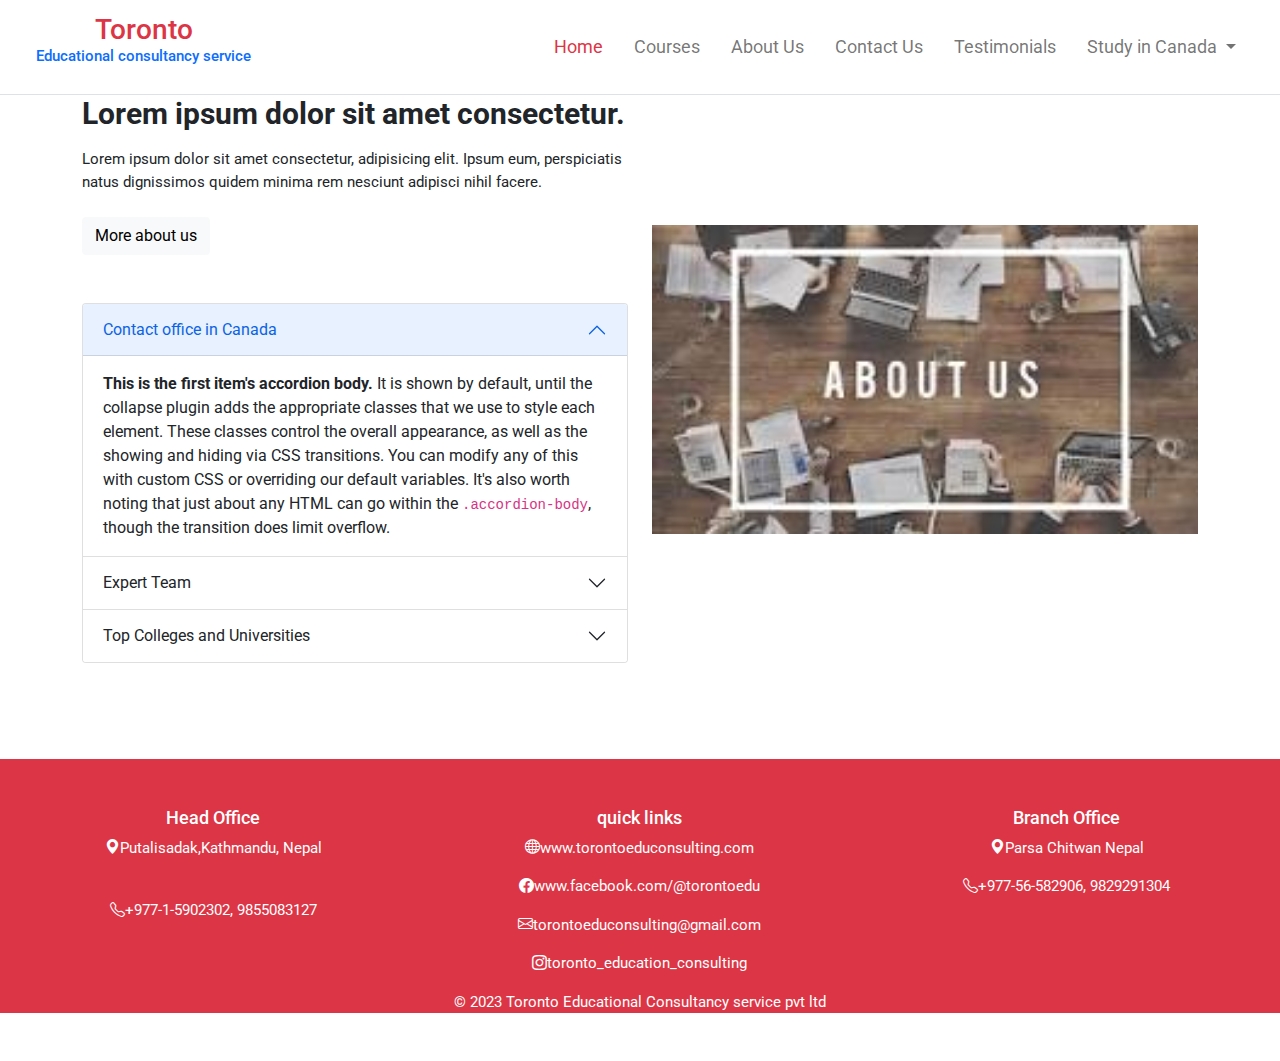
<file: about/about.html>
<!DOCTYPE html>
<html lang="en">
<head>
    <meta charset="UTF-8">
    <meta http-equiv="X-UA-Compatible" content="IE=edge">
    <meta name="viewport" content="width=device-width, initial-scale=1.0">
    <title>Document</title><link href="https://fonts.googleapis.com/css2?family=Dancing+Script:wght@500&family=Delicious+Handrawn&family=Josefin+Sans&family=Roboto&display=swap" rel="stylesheet"><link href="https://fonts.googleapis.com/css2?family=Dancing+Script:wght@500&family=Delicious+Handrawn&family=Josefin+Sans&display=swap" rel="stylesheet"><link href="https://fonts.googleapis.com/css2?family=Delicious Handrawn:wght@500&family=Josefin+Sans&display=swap" rel="stylesheet">
    <link rel="stylesheet" href="https://cdnjs.cloudflare.com/ajax/libs/font-awesome/5.15.3/css/all.min.css">
    <link rel="stylesheet" type="text/css" href="../index.css">
    <link rel="stylesheet" type="text/css" href="../bootstrap.min.css">
    <link rel="stylesheet" href="https://cdn.jsdelivr.net/npm/bootstrap-icons@1.7.2/font/bootstrap-icons.css">
    <script src="../bootstrap.js"></script>
    
</head>
<body>
    <header>
        <nav class="navbar navbar-expand-lg navbar-light bg-white px-4  fixed-top border-bottom">
          <div class="container-fluid">
            <a class="navbar-brand fs-3" href="#"><h3 class=" text-center text-danger">Toronto
               <p class="text-primary"> Educational consultancy service</p> </h3></a>
            <button class="navbar-toggler" type="button" data-bs-toggle="collapse" data-bs-target="#navbarSupportedContent" aria-controls="navbarSupportedContent" aria-expanded="false" aria-label="Toggle navigation">
              <span class="navbar-toggler-icon"></span>
            </button>
            <div class="collapse navbar-collapse" id="navbarSupportedContent">
              <ul class="navbar-nav ms-auto mb-2 mb-lg-0 fs-5 text-center">
                <li class="nav-item">
                  <a class="nav-link active text-danger" aria-current="page" href="../index.html">Home</a>
                </li>
                <li class="nav-item">
                  <a class="nav-link" href="#">Courses</a>
                </li>
                <li class="nav-item">
                  <a class="nav-link" href="#">About Us</a>
                </li>
                <li class="nav-item">
                  <a class="nav-link" href="../contact/contact.html">Contact Us</a>
                </li>
                <li class="nav-item">
                  <a class="nav-link" href="../testimonials/testimonials.html">Testimonials</a>
                </li>
                <li class="nav-item dropdown">
                  <a class="nav-link dropdown-toggle" href="#" id="navbarDropdown" role="button" data-bs-toggle="dropdown" aria-expanded="false">
                   Study in Canada
                  </a>
                  <ul class="dropdown-menu" aria-labelledby="navbarDropdown">
                    <li><a class="dropdown-item" href="#">Action</a></li>
                    <li><a class="dropdown-item" href="#">Another action</a></li>
                    <li><hr class="dropdown-divider"></li>
                    <li><a class="dropdown-item" href="#">Something else here</a></li>
                  </ul>
                </li>
              
              </ul>
             
            </div>
          </div>
        </nav>
</header>
    <section class="about my-5">
        <div class="container ">

        <div class="row">
         <div class="col-sm-12 col-md-6 col-lg-6 col-12 my-5">
          <h1>Lorem ipsum dolor sit amet consectetur.</h1>
          <p class="py-2">Lorem ipsum dolor sit amet consectetur, adipisicing elit. 
           Ipsum eum, perspiciatis natus dignissimos quidem minima rem nesciunt adipisci nihil facere.</p>
           <button type="button" class="btn btn-light mb-5">More about us</button>
           <div class="accordion" id="accordionPanelsStayOpenExample">
             <div class="accordion-item">
               <h2 class="accordion-header" id="panelsStayOpen-headingOne">
                 <button class="accordion-button" type="button" data-bs-toggle="collapse" data-bs-target="#panelsStayOpen-collapseOne" aria-expanded="true" aria-controls="panelsStayOpen-collapseOne">
                   Contact office in Canada
                 </button>
               </h2>
               <div id="panelsStayOpen-collapseOne" class="accordion-collapse collapse show" aria-labelledby="panelsStayOpen-headingOne">
                 <div class="accordion-body">
                   <strong>This is the first item's accordion body.</strong> It is shown by default, until the collapse plugin adds the appropriate classes that we use to style each element. These classes control the overall appearance, as well as the showing and hiding via CSS transitions. You can modify any of this with custom CSS or overriding our default variables. It's also worth noting that just about any HTML can go within the <code>.accordion-body</code>, though the transition does limit overflow.
                 </div>
               </div>
             </div>
             <div class="accordion-item">
               <h2 class="accordion-header" id="panelsStayOpen-headingTwo">
                 <button class="accordion-button collapsed" type="button" data-bs-toggle="collapse" data-bs-target="#panelsStayOpen-collapseTwo" aria-expanded="false" aria-controls="panelsStayOpen-collapseTwo">
                   Expert Team
                 </button>
               </h2>
               <div id="panelsStayOpen-collapseTwo" class="accordion-collapse collapse" aria-labelledby="panelsStayOpen-headingTwo">
                 <div class="accordion-body">
                   <strong>This is the second item's accordion body.</strong> It is hidden by default, until the collapse plugin adds the appropriate classes that we use to style each element. These classes control the overall appearance, as well as the showing and hiding via CSS transitions. You can modify any of this with custom CSS or overriding our default variables. It's also worth noting that just about any HTML can go within the <code>.accordion-body</code>, though the transition does limit overflow.
                 </div>
               </div>
             </div>
             <div class="accordion-item">
               <h2 class="accordion-header" id="panelsStayOpen-headingThree">
                 <button class="accordion-button collapsed" type="button" data-bs-toggle="collapse" data-bs-target="#panelsStayOpen-collapseThree" aria-expanded="false" aria-controls="panelsStayOpen-collapseThree">
                   Top Colleges and Universities
                 </button>
               </h2>
               <div id="panelsStayOpen-collapseThree" class="accordion-collapse collapse" aria-labelledby="panelsStayOpen-headingThree">
                 <div class="accordion-body">
                   <strong>This is the third item's accordion body.</strong> It is hidden by default, until the collapse plugin adds the appropriate classes that we use to style each element. These classes control the overall appearance, as well as the showing and hiding via CSS transitions. You can modify any of this with custom CSS or overriding our default variables. It's also worth noting that just about any HTML can go within the <code>.accordion-body</code>, though the transition does limit overflow.
                 </div>
               </div>
             </div>
           </div>
         </div>
         <div class="col-sm-12 col-md-6 col-lg-6 col-12 m-auto text-center">
           <img  class="img-fluid img-thumnails  bounce-image" src="../image/about.png"/>
    
         </div>
        </div>
       </div>
       </section>
       <footer class="container-fluid bg-danger text-white text-center my-5">
        <div class="row">
            <div class="col-12 col-md-4 col-lg-4  mt-md-5">
                <h5>Head Office</h5>
                
                <p> <i class="bi bi-geo-alt-fill"></i>Putalisadak,Kathmandu, Nepal 
                </p><br>
                <p> <i class="bi bi-telephone"></i>+977-1-5902302, 9855083127</p>
            </div>
            <div class="col-12 col-md-4 col-lg-4 mt-md-5">
                <h5> quick links</h5>
                <p><i class="bi bi-globe"></i>www.torontoeduconsulting.com</p>
                <p><i class="bi bi-facebook"></i>www.facebook.com/@torontoedu</p>
                <p><i class="bi bi-envelope"></i>torontoeduconsulting@gmail.com</p>
                <p><i class="bi bi-instagram"></i>toronto_education_consulting</p>
           
                
  
            </div>
            <div class="col-12 col-md-4 col-lg-4 mt-md-5">
                <h5>Branch Office</h5>
                <p><i class="bi bi-geo-alt-fill"></i>Parsa Chitwan Nepal</p>
                <p><i class="bi bi-telephone"></i>+977-56-582906, 9829291304</p>
            </div>
         
        </div>
        <p>© 2023 Toronto Educational Consultancy service pvt ltd</p>
    </footer>
      
     
</body>
</html>
</file>
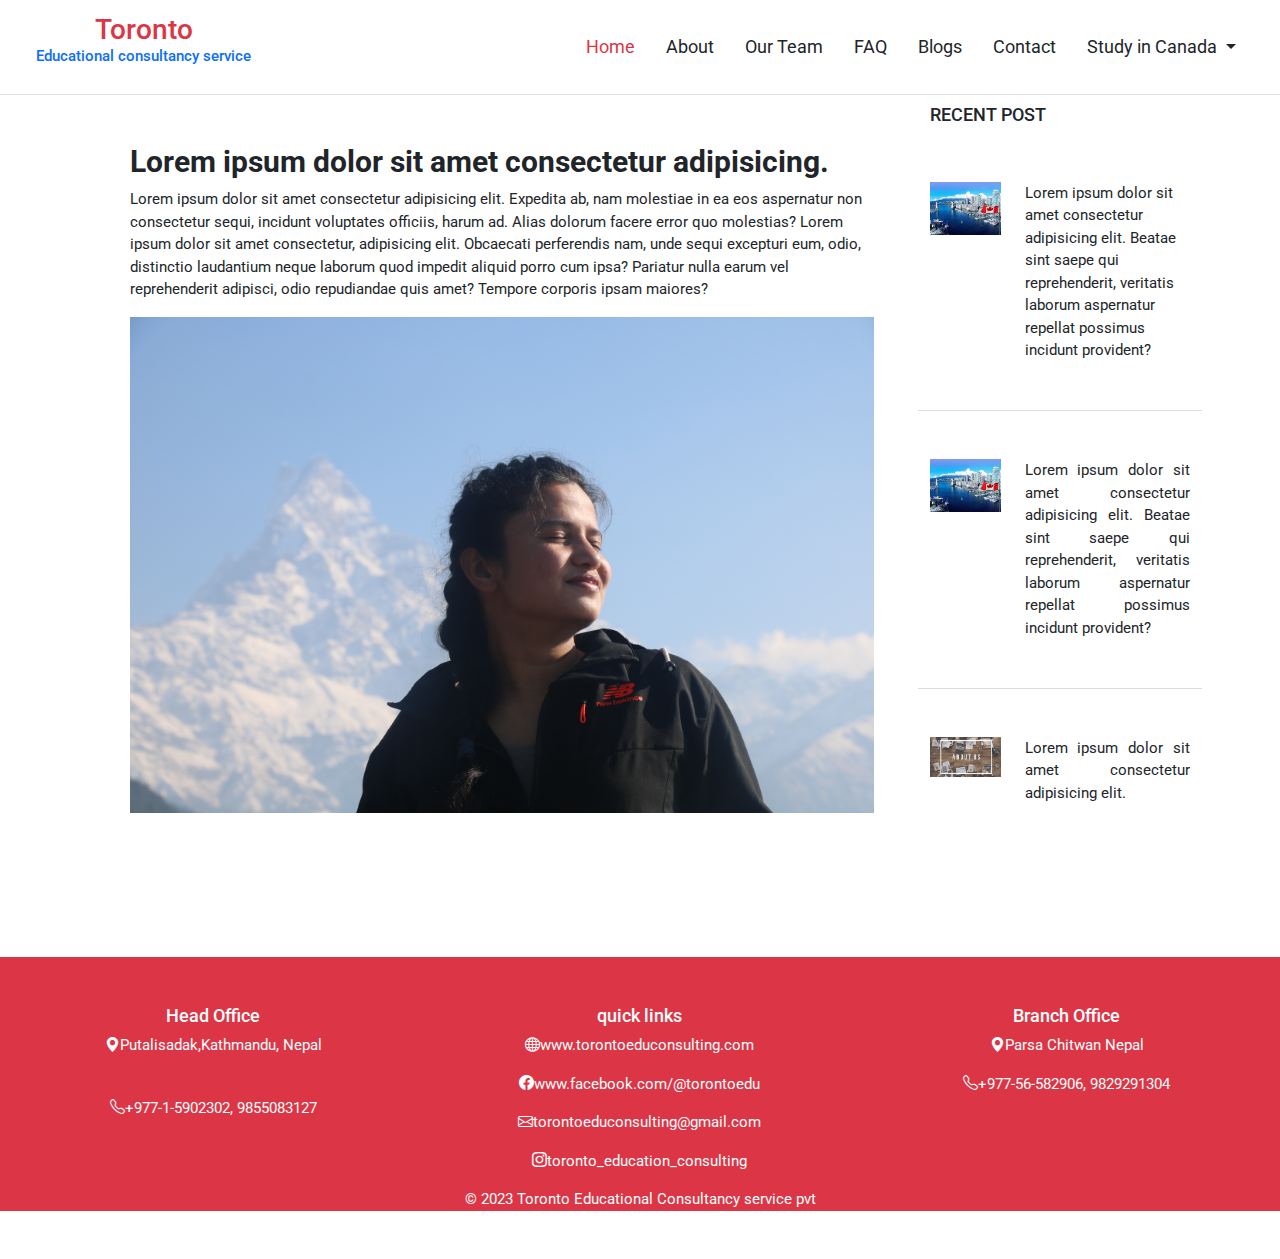
<file: blogs/blogs-pages.html>
<!DOCTYPE html>
<html lang="en">
<head>
    <meta charset="UTF-8">
    <meta http-equiv="X-UA-Compatible" content="IE=edge">
    <meta name="viewport" content="width=device-width, initial-scale=1.0">
    <link href="https://fonts.googleapis.com/css2?family=Dancing+Script:wght@500&family=Delicious+Handrawn&family=Josefin+Sans&family=Roboto&display=swap" rel="stylesheet">
    <link rel="stylesheet" href="https://cdnjs.cloudflare.com/ajax/libs/font-awesome/5.15.3/css/all.min.css">
    <link rel="stylesheet" type="text/css" href="../index.css">
    <link rel="stylesheet" type="text/css" href="../bootstrap.min.css">
    <link rel="stylesheet" href="https://cdn.jsdelivr.net/npm/bootstrap-icons@1.7.2/font/bootstrap-icons.css">
    <script src="../bootstrap.js"></script>
    <title>Document</title>
</head>
<body>
    <header>
        <nav class="navbar navbar-expand-lg navbar-light bg-white px-4  fixed-top border-bottom">
          <div class="container-fluid">
            <a class="navbar-brand fs-3" href="#"><h3 class=" text-center text-danger">Toronto
               <p class="text-primary"> Educational consultancy service</p> </h3></a>
            <button class="navbar-toggler" type="button" data-bs-toggle="collapse" data-bs-target="#navbarSupportedContent" aria-controls="navbarSupportedContent" aria-expanded="false" aria-label="Toggle navigation">
              <span class="navbar-toggler-icon"></span>
            </button>
            <div class="collapse navbar-collapse" id="navbarSupportedContent">
              <ul class="navbar-nav ms-auto mb-2 mb-lg-0 fs-5 text-center">
                <li class="nav-item">
                  <a class="nav-link active text-danger" aria-current="page" href="../index.html">Home</a>
                </li>
               
                <li class="nav-item">
                  <a class="nav-link text-dark" href="../about/about.html">About</a>
                </li>
                
                <li class="nav-item">
                    <a class="nav-link text-dark" href="../ourteam/ourteam.html">Our Team</a>
                  </li>
               
                <li class="nav-item">
                  <a class="nav-link text-dark" href="../FAQ/faq.html">FAQ</a>
              </li>
              <li class="nav-item">
                <a class="nav-link text-dark" href="../blogs/blogs.html">Blogs</a>
              </li>
                <li class="nav-item">
                  <a class="nav-link text-dark" href="../contact/contact.html">Contact</a>
                </li>
                <li class="nav-item dropdown">
                  <a class="nav-link dropdown-toggle text-dark" href="#" id="navbarDropdown" role="button" data-bs-toggle="dropdown" aria-expanded="false">
                   Study in Canada
                  </a>
                  <ul class="dropdown-menu" aria-labelledby="navbarDropdown">
                    <li><a class="dropdown-item text-dark" href="#">Action</a></li>
                    <li><a class="dropdown-item text-dark" href="#">Another action</a></li>
                    <li><hr class="dropdown-divider text-dark"></li>
                    <li><a class="dropdown-item text-dark" href="#">Something else here</a></li>
                  </ul>
                </li>
              
              </ul>
             
            </div>
          </div>
        </nav>
</header>
<div class="container py-5 mt-5 blogs-">
 
  <div class="d-flex flex-column flex-lg-row  flex-md-column flex-sm-column">
    <div class="col-sm-12 col-md-12 col-lg-8 col-12 mx-5">
      <div class=" my-5">
      <h1>Lorem ipsum dolor sit amet consectetur adipisicing.</h1>
      <p>Lorem ipsum dolor sit amet consectetur adipisicing elit.
         Expedita ab, nam molestiae in ea eos aspernatur non consectetur sequi, 
         incidunt voluptates 
        officiis, harum ad. Alias dolorum facere error quo molestias?
        Lorem ipsum dolor sit amet consectetur, adipisicing elit. Obcaecati
         perferendis nam, unde sequi excepturi eum, odio, distinctio laudantium neque
          laborum quod impedit aliquid porro cum ipsa? Pariatur nulla earum vel 
        reprehenderit adipisci, odio repudiandae quis amet? Tempore corporis ipsam maiores?
      </p>
      <img class="img-fluid" src="../image/aaisa.JPG" alt=""/>
       </div>
      </div>
      
       <div class="row d-flex  align-items-start px-2 py-2 layout-background-color">
        <h5 class="text-uppercase  mb-4">RECENT POST </h5>
             <div class="col-4 mb-2">
                <img class="w-100 "  src="../image/canada.png" alt="">
            </div>
            <div class="col-8 setHover">
                <p>
                    Lorem ipsum dolor sit amet consectetur adipisicing elit.
                     Beatae sint saepe qui reprehenderit, 
                    veritatis laborum aspernatur repellat possimus incidunt provident?
                </p>
               
            </div>
            <hr class="bg-secondary">
            <div class="col-4 mb-2">
              <img class="w-100"  src="../image/canada.png" alt="">
          </div>
          <div class="col-8 setHover ">
              <p  style="text-align:justify">
                  Lorem ipsum dolor sit amet consectetur adipisicing elit.
                   Beatae sint saepe qui reprehenderit, 
                  veritatis laborum aspernatur repellat possimus incidunt provident?
              </p>
             
          </div>
            <hr class="bg-secondary">
            <div class="col-4 mb-2">
              <img class="w-100"src="../image/about.png" alt="">
          </div>
          <div class="col-8 setHover">
              <p class="" style="text-align:justify">
                  Lorem ipsum dolor sit amet consectetur adipisicing elit.
              </p>
             
          </div>
          
  </div> 
</div>
</div>
    <footer class="container-fluid bg-danger text-white text-center my-5">
        <div class="row">
            <div class="col-12 col-md-4 col-lg-4  mt-md-5">
                <h5>Head Office</h5>
                
                <p> <i class="bi bi-geo-alt-fill"></i>Putalisadak,Kathmandu, Nepal 
                </p><br>
                <p> <i class="bi bi-telephone"></i>+977-1-5902302, 9855083127</p>
            </div>
            <div class="col-12 col-md-4 col-lg-4 mt-md-5">
                <h5> quick links</h5>
                <p><i class="bi bi-globe"></i>www.torontoeduconsulting.com</p>
                <p><i class="bi bi-facebook"></i>www.facebook.com/@torontoedu</p>
                <p><i class="bi bi-envelope"></i>torontoeduconsulting@gmail.com</p>
                <p><i class="bi bi-instagram"></i>toronto_education_consulting</p>
           
                
    
            </div>
            <div class="col-12 col-md-4 col-lg-4 mt-md-5">
                <h5>Branch Office</h5>
                <p><i class="bi bi-geo-alt-fill"></i>Parsa Chitwan Nepal</p>
                <p><i class="bi bi-telephone"></i>+977-56-582906, 9829291304</p>
            </div>
         
        </div>
        <p>© 2023 Toronto Educational Consultancy service pvt</p>
    </footer>
    
</body>
</html>
</file>
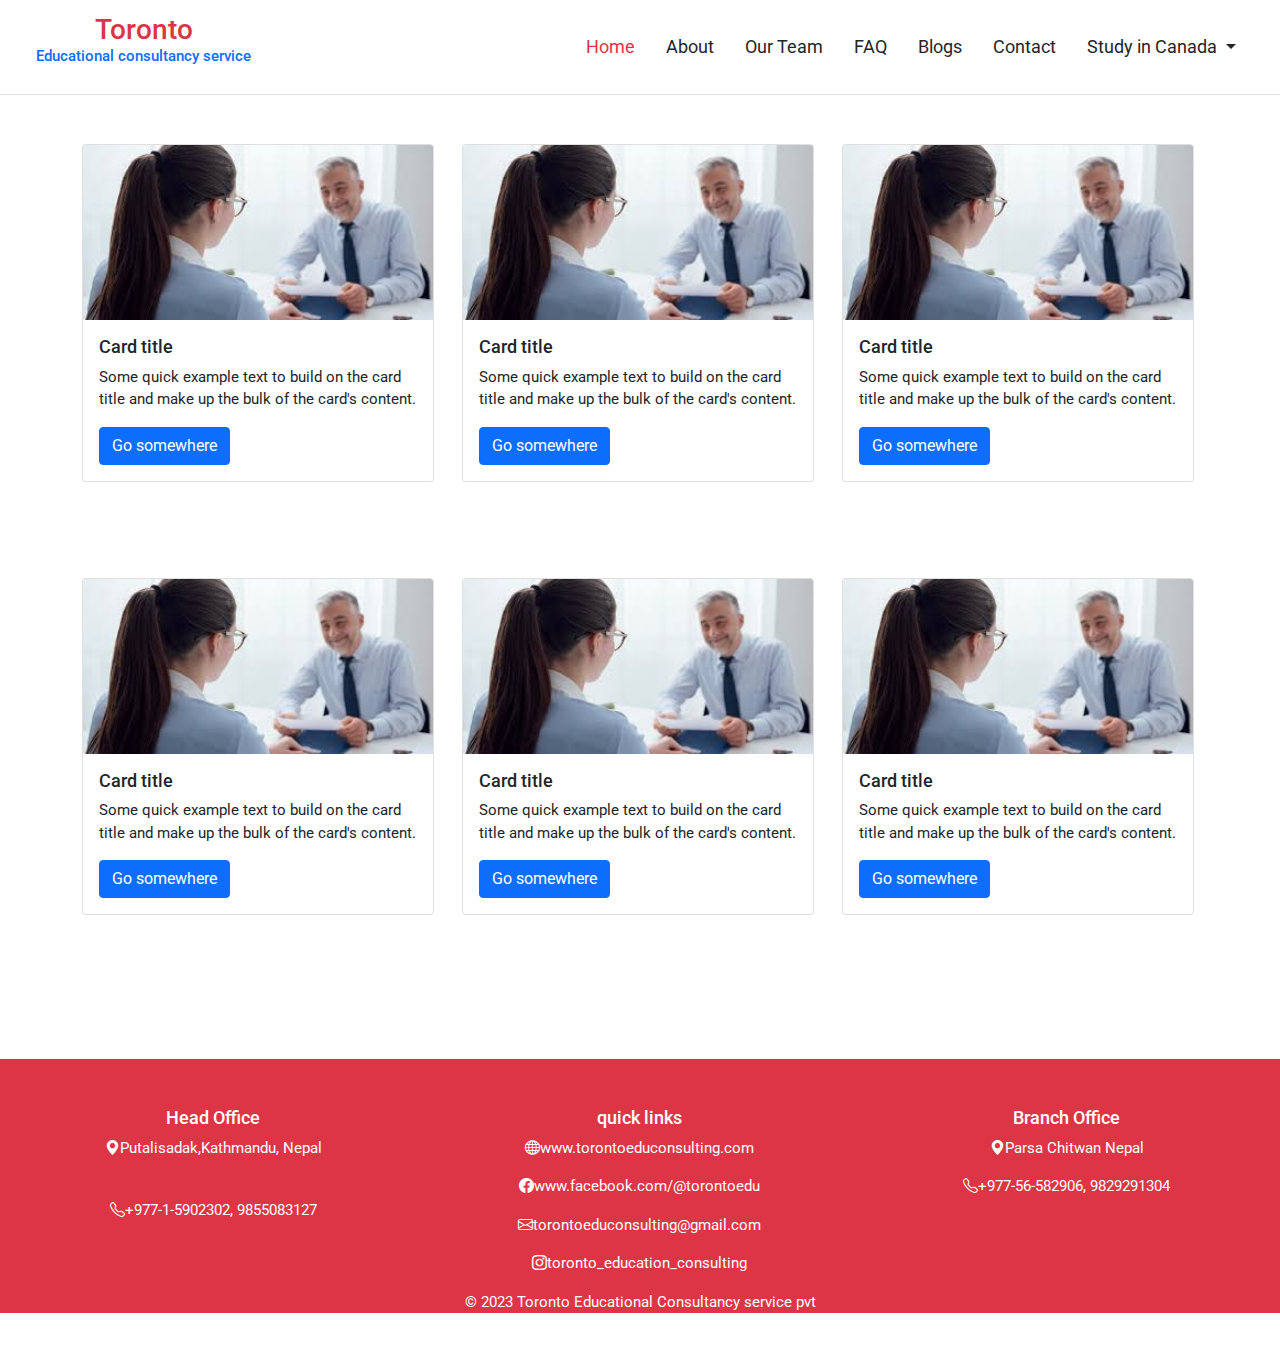
<file: blogs/blogs.html>
<!DOCTYPE html>
<html lang="en">
<head>
    <meta charset="UTF-8">
    <meta http-equiv="X-UA-Compatible" content="IE=edge">
    <meta name="viewport" content="width=device-width, initial-scale=1.0">
    <link href="https://fonts.googleapis.com/css2?family=Dancing+Script:wght@500&family=Delicious+Handrawn&family=Josefin+Sans&family=Roboto&display=swap" rel="stylesheet">
    <link rel="stylesheet" href="https://cdnjs.cloudflare.com/ajax/libs/font-awesome/5.15.3/css/all.min.css">
    <link rel="stylesheet" type="text/css" href="../index.css">
    <link rel="stylesheet" type="text/css" href="../bootstrap.min.css">
    <link rel="stylesheet" href="https://cdn.jsdelivr.net/npm/bootstrap-icons@1.7.2/font/bootstrap-icons.css">
    <script src="../bootstrap.js"></script>
    <title>Document</title>
</head>
<body>
    <header>
      <nav class="navbar navbar-expand-lg navbar-light bg-white px-4  fixed-top border-bottom">
        <div class="container-fluid">
          <a class="navbar-brand fs-3" href="#"><h3 class=" text-center text-danger">Toronto
             <p class="text-primary"> Educational consultancy service</p> </h3></a>
          <button class="navbar-toggler" type="button" data-bs-toggle="collapse" data-bs-target="#navbarSupportedContent" aria-controls="navbarSupportedContent" aria-expanded="false" aria-label="Toggle navigation">
            <span class="navbar-toggler-icon"></span>
          </button>
          <div class="collapse navbar-collapse" id="navbarSupportedContent">
            <ul class="navbar-nav ms-auto mb-2 mb-lg-0 fs-5 text-center">
              <li class="nav-item">
                <a class="nav-link active text-danger" aria-current="page" href="../index.html">Home</a>
              </li>
             
              <li class="nav-item">
                <a class="nav-link text-dark" href="../about/about.html">About</a>
              </li>
              
              <li class="nav-item">
                  <a class="nav-link text-dark" href="../ourteam/ourteam.html">Our Team</a>
                </li>
             
              <li class="nav-item">
                <a class="nav-link text-dark" href="../FAQ/faq.html">FAQ</a>
            </li>
            <li class="nav-item">
              <a class="nav-link text-dark" href="../blogs/blogs.html">Blogs</a>
            </li>
              <li class="nav-item">
                <a class="nav-link text-dark" href="../contact/contact.html">Contact</a>
              </li>
              <li class="nav-item dropdown">
                <a class="nav-link dropdown-toggle text-dark" href="#" id="navbarDropdown" role="button" data-bs-toggle="dropdown" aria-expanded="false">
                 Study in Canada
                </a>
                <ul class="dropdown-menu" aria-labelledby="navbarDropdown">
                  <li><a class="dropdown-item text-dark" href="#">Action</a></li>
                  <li><a class="dropdown-item text-dark" href="#">Another action</a></li>
                  <li><hr class="dropdown-divider text-dark"></li>
                  <li><a class="dropdown-item text-dark" href="#">Something else here</a></li>
                </ul>
              </li>
            
            </ul>
           
          </div>
        </div>
      </nav>
</header>
<section class="blogs py-5 my-5 ">
    <div class="container">
        <div class="row ">
          
          <div class="col-sm-12 col-md-6 col-lg-4 col-12 py-5  ">
            <div class="card bounce-card" style="width: 22rem;">
                <img src="../image/main.png" class="card-img-top" alt="...">
                <div class="card-body">
                  <h5 class="card-title">Card title</h5>
                  <p class="card-text">Some quick example text to build on the card title and make up the bulk of the card's content.</p>
                  <a href="./blogs-pages.html" class="btn btn-primary">Go somewhere</a>
                </div>
              </div>
          </div>
          <div class="col-sm-12 col-md-6 col-lg-4 col-12 py-5">
            <div class="card bounce-card" style="width: 22rem;">
                <img src="../image/main.png" class="card-img-top" alt="...">
                <div class="card-body">
                  <h5 class="card-title">Card title</h5>
                  <p class="card-text">Some quick example text to build on the card title and make up the bulk of the card's content.</p>
                  <a href="./blogs-pages.html" class="btn btn-primary">Go somewhere</a>
                </div>
              </div>
          </div>
          <div class="col-sm-12 col-md-6 col-lg-4 col-12 py-5">
            <div class="card bounce-card" style="width: 22rem;">
                <img src="../image/main.png" class="card-img-top" alt="...">
                <div class="card-body">
                  <h5 class="card-title">Card title</h5>
                  <p class="card-text">Some quick example text to build on the card title and make up the bulk of the card's content.</p>
                  <a href="./blogs-pages.html" class="btn btn-primary">Go somewhere</a>
                </div>
              </div>
          </div>
          <div class="col-sm-12 col-md-6 col-lg-4 col-12 py-5">
            <div class="card bounce-card" style="width: 22rem;">
                <img src="../image/main.png" class="card-img-top" alt="...">
                <div class="card-body">
                  <h5 class="card-title">Card title</h5>
                  <p class="card-text">Some quick example text to build on the card title and make up the bulk of the card's content.</p>
                  <a href="./blogs-pages.html" class="btn btn-primary">Go somewhere</a>
                </div>
              </div>
          </div>
          <div class="col-sm-12 col-md-6 col-lg-4 col-12 py-5">
            <div class="card bounce-card" style="width: 22rem;">
                <img src="../image/main.png" class="card-img-top" alt="...">
                <div class="card-body">
                  <h5 class="card-title">Card title</h5>
                  <p class="card-text">Some quick example text to build on the card title and make up the bulk of the card's content.</p>
                  <a href="./blogs-pages.html" class="btn btn-primary">Go somewhere</a>
                </div>
              </div>
          </div>
          <div class="col-sm-12 col-md-6 col-lg-4 col-12 py-5">
            <div class="card bounce-card" style="width: 22rem;">
                <img src="../image/main.png" class="card-img-top" alt="...">
                <div class="card-body">
                  <h5 class="card-title">Card title</h5>
                  <p class="card-text">Some quick example text to build on the card title and make up the bulk of the card's content.</p>
                  <a href="./blogs-pages.html" class="btn btn-primary">Go somewhere</a>
                </div>
              </div>
          </div>
        </div>
      </div>

</section>
<footer class="container-fluid bg-danger text-white text-center my-5">
    <div class="row">
        <div class="col-12 col-md-4 col-lg-4  mt-md-5">
            <h5>Head Office</h5>
            
            <p> <i class="bi bi-geo-alt-fill"></i>Putalisadak,Kathmandu, Nepal 
            </p><br>
            <p> <i class="bi bi-telephone"></i>+977-1-5902302, 9855083127</p>
        </div>
        <div class="col-12 col-md-4 col-lg-4 mt-md-5">
            <h5> quick links</h5>
            <p><i class="bi bi-globe"></i>www.torontoeduconsulting.com</p>
            <p><i class="bi bi-facebook"></i>www.facebook.com/@torontoedu</p>
            <p><i class="bi bi-envelope"></i>torontoeduconsulting@gmail.com</p>
            <p><i class="bi bi-instagram"></i>toronto_education_consulting</p>
       
            

        </div>
        <div class="col-12 col-md-4 col-lg-4 mt-md-5">
            <h5>Branch Office</h5>
            <p><i class="bi bi-geo-alt-fill"></i>Parsa Chitwan Nepal</p>
            <p><i class="bi bi-telephone"></i>+977-56-582906, 9829291304</p>
        </div>
     
    </div>
    <p>© 2023 Toronto Educational Consultancy service pvt</p>
</footer>
  
 

</body>
</html>
</file>
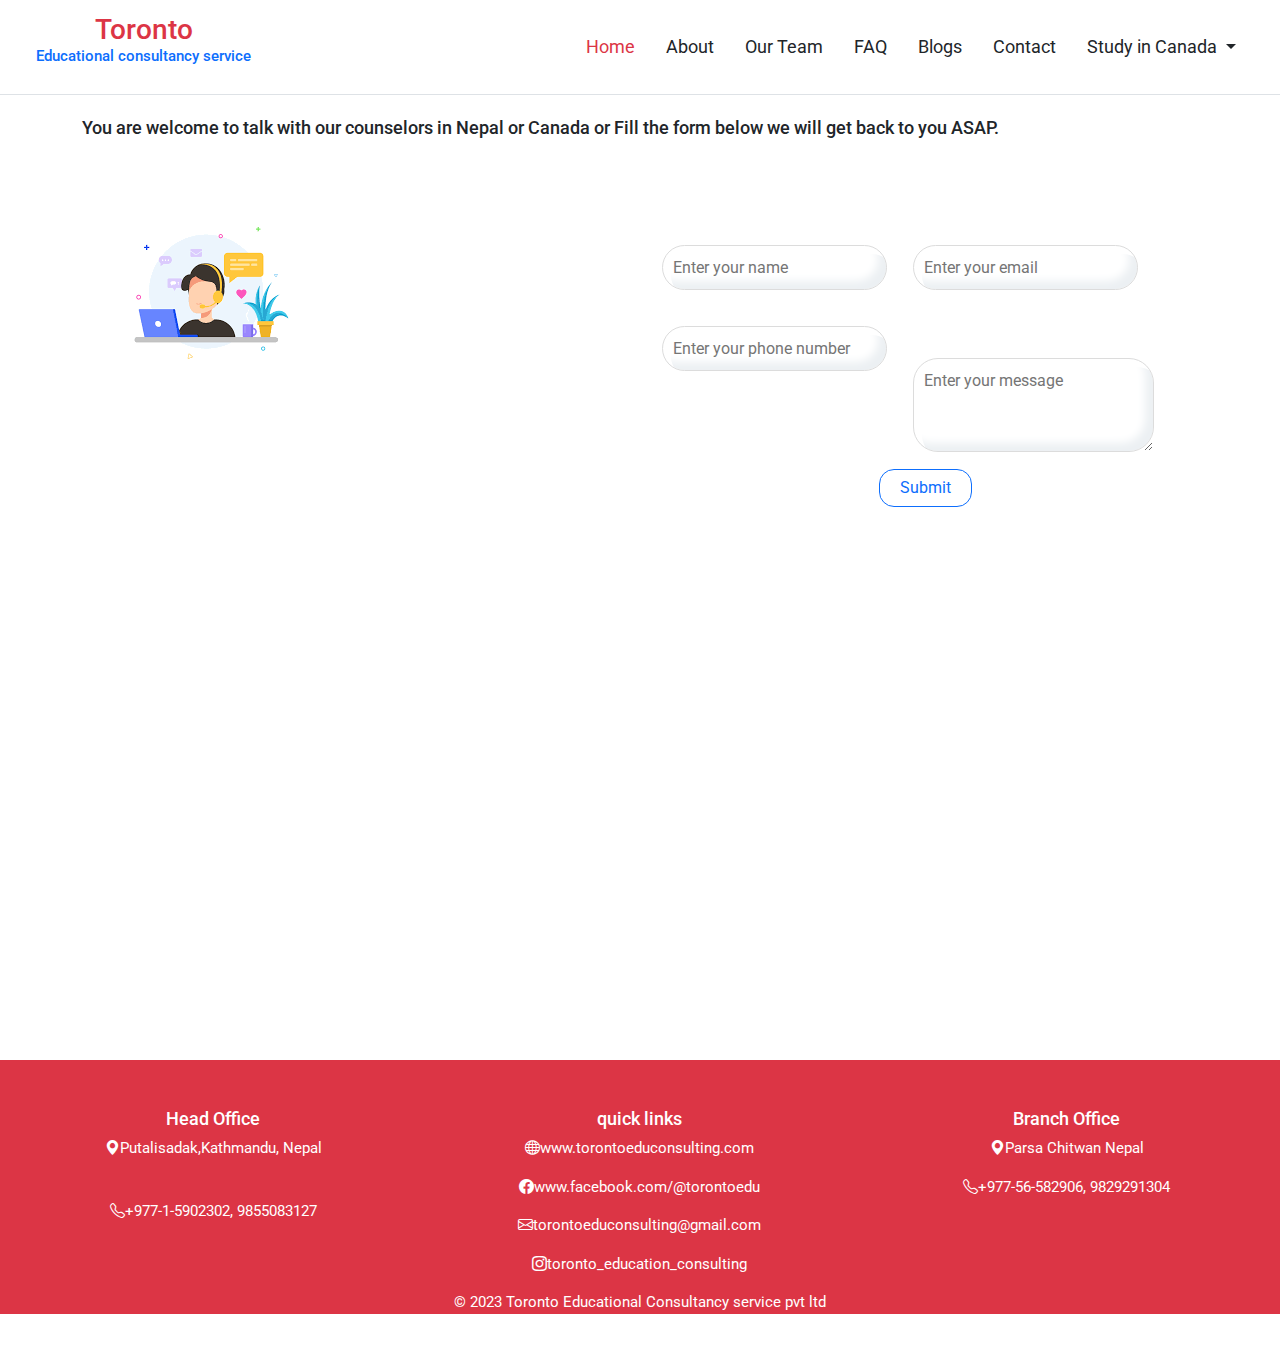
<file: contact/contact.html>
<!DOCTYPE html>
<html lang="en">
<head>
    <meta charset="UTF-8">
    <meta http-equiv="X-UA-Compatible" content="IE=edge">
    <meta name="viewport" content="width=device-width, initial-scale=1.0">
    <title>Document</title>
    <link href="https://fonts.googleapis.com/css2?family=Dancing+Script:wght@500&family=Delicious+Handrawn&family=Josefin+Sans&family=Roboto&display=swap" rel="stylesheet">
    <link rel="stylesheet" href="https://cdnjs.cloudflare.com/ajax/libs/font-awesome/5.15.3/css/all.min.css">
    <link rel="stylesheet" type="text/css" href="../index.css">
    <link rel="stylesheet" type="text/css" href="../bootstrap.min.css">
    <link rel="stylesheet" href="https://cdn.jsdelivr.net/npm/bootstrap-icons@1.7.2/font/bootstrap-icons.css">
    <script src="../bootstrap.js"></script>
</head>
<body>
    <header>
        <header>
            <nav class="navbar navbar-expand-lg navbar-light bg-white px-4 fixed-top border-bottom">
              <div class="container-fluid">
                <a class="navbar-brand fs-3" href="#"><h3 class=" text-center text-danger">Toronto
                   <p class="text-primary"> Educational consultancy service</p> </h3></a>
                <button class="navbar-toggler" type="button" data-bs-toggle="collapse" data-bs-target="#navbarSupportedContent" aria-controls="navbarSupportedContent" aria-expanded="false" aria-label="Toggle navigation">
                  <span class="navbar-toggler-icon"></span>
                </button>
                <div class="collapse navbar-collapse" id="navbarSupportedContent">
                  <ul class="navbar-nav ms-auto mb-2 mb-lg-0 fs-5 text-center">
                    <li class="nav-item">
                      <a class="nav-link active text-danger" aria-current="page" href="../index.html">Home</a>
                    </li>
                    <li class="nav-item">
                      <a class="nav-link text-dark" href="../about/about.html">About </a>
                    </li>
                 
                    <li class="nav-item">
                      <a class="nav-link text-dark" href="../ourteam/ourteam.html">Our Team</a>
                    </li>
                    <li class="nav-item">
                      <a class="nav-link text-dark" href="../FAQ/faq.html">FAQ</a>
                    </li>
                    <li class="nav-item">
                      <a class="nav-link text-dark" href="../blogs/blogs.html">Blogs</a>
                    </li>
                 
                    <li class="nav-item">
                      <a class="nav-link text-dark" href="#">Contact </a>
                    </li>
                    <li class="nav-item dropdown">
                      <a class="nav-link dropdown-toggle text-dark" href="#" id="navbarDropdown" role="button" data-bs-toggle="dropdown" aria-expanded="false">
                       Study in Canada
                      </a>
                      <ul class="dropdown-menu" aria-labelledby="navbarDropdown">
                        <li><a class="dropdown-item text-dark" href="#">Action</a></li>
                        <li><a class="dropdown-item text-dark" href="#">Another action</a></li>
                        <li><hr class="dropdown-divider text-dark"></li>
                        <li><a class="dropdown-item text-dark" href="#">Something else here</a></li>
                      </ul>
                    </li>
                  
                  </ul>
                 
                </div>
              </div>
            </nav>
    </header>
    <section  id="contact" class="contact-section-padding  my-5">
      <div class="container ">
        <h1 class=" text-center ">Enquiry <span class="text-danger"> Us</span> </h1>
        <hr class="w-25 m-auto">
        <h5 class="mt-4">You are welcome to talk with our counselors in Nepal or Canada or Fill the form below we will get back to you ASAP.
        </h5 >
        <div class="row ">
          <div class="  col-lg-6 col-md-6 col-sm-12 h-100  my-5" > 
    
            <img class=" img-fluid " src="../image/contact.png" alt="contactimg" />
          </div>
          <div   class="col-md-6 col-lg-6 col-sm-12 col-12 mt-5 ">
            <form class=" box-shadow h-100">
              <div class="form-group mt-3">
                 
                  <input
                      type="text"
                     
                      id="name"
                      placeholder="Enter your name"
                  >
                  
              </div>
              <div class="form-group mt-3  ">
                 
                  <input
                      type="email"
                    
                      id="email"
                      placeholder="Enter your email"
                  >
              </div>
              <div class="form-group mt-3">
                
                  <input
                      type="tel"
                     
                      id="phone"
                      placeholder="Enter your phone number"
                  >
              </div>
              <div class="form-group mt-5">
                 
                  <textarea
                  
                      id="message"
                      rows="3"
                      placeholder="Enter your message"
                  ></textarea>
              </div>
              <div class="text-center mt-4">
                <button type="button" class="btn btn-outline-primary">Submit</button>
              </div>
          </form>
          </div>
        </div>
      </div>
    </section>
 

        <iframe class=" container-fluid"
        src="https://www.google.com/maps/embed?pb=!1m18!1m12!1m3!1d3533.7163844764505!2d85.3352128145004!3d27.664245233992926!2m3!1f0!2f0!3f0!3m2!1i1024!2i768!4f13.1!3m3!1m2!1s0x39eb1987d4f504eb%3A0x3f4f8a4ebd8188e5!2sKitwosd%20IT%20Support%20Center!5e0!3m2!1sen!2snp!4v1681029405350!5m2!1sen!2snp"
         width="600" height="450" style="border:0;" allowfullscreen="" 
         loading="lazy" referrerpolicy="no-referrer-when-downgrade"></iframe>
      </section>
      <footer class="container-fluid bg-danger text-white text-center my-5">
        <div class="row">
            <div class="col-12 col-md-4 col-lg-4  mt-md-5">
                <h5>Head Office</h5>
                
                <p> <i class="bi bi-geo-alt-fill"></i>Putalisadak,Kathmandu, Nepal 
                </p><br>
                <p> <i class="bi bi-telephone"></i>+977-1-5902302, 9855083127</p>
            </div>
            <div class="col-12 col-md-4 col-lg-4 mt-md-5">
                <h5> quick links</h5>
                <p><i class="bi bi-globe"></i>www.torontoeduconsulting.com</p>
                <p><i class="bi bi-facebook"></i>www.facebook.com/@torontoedu</p>
                <p><i class="bi bi-envelope"></i>torontoeduconsulting@gmail.com</p>
                <p><i class="bi bi-instagram"></i>toronto_education_consulting</p>
           
                
  
            </div>
            <div class="col-12 col-md-4 col-lg-4 mt-md-5">
                <h5>Branch Office</h5>
                <p><i class="bi bi-geo-alt-fill"></i>Parsa Chitwan Nepal</p>
                <p><i class="bi bi-telephone"></i>+977-56-582906, 9829291304</p>
            </div>
         
        </div>
        <p>© 2023 Toronto Educational Consultancy service pvt ltd</p>
    </footer>
      
     
     
    
</body>
</html>
</file>
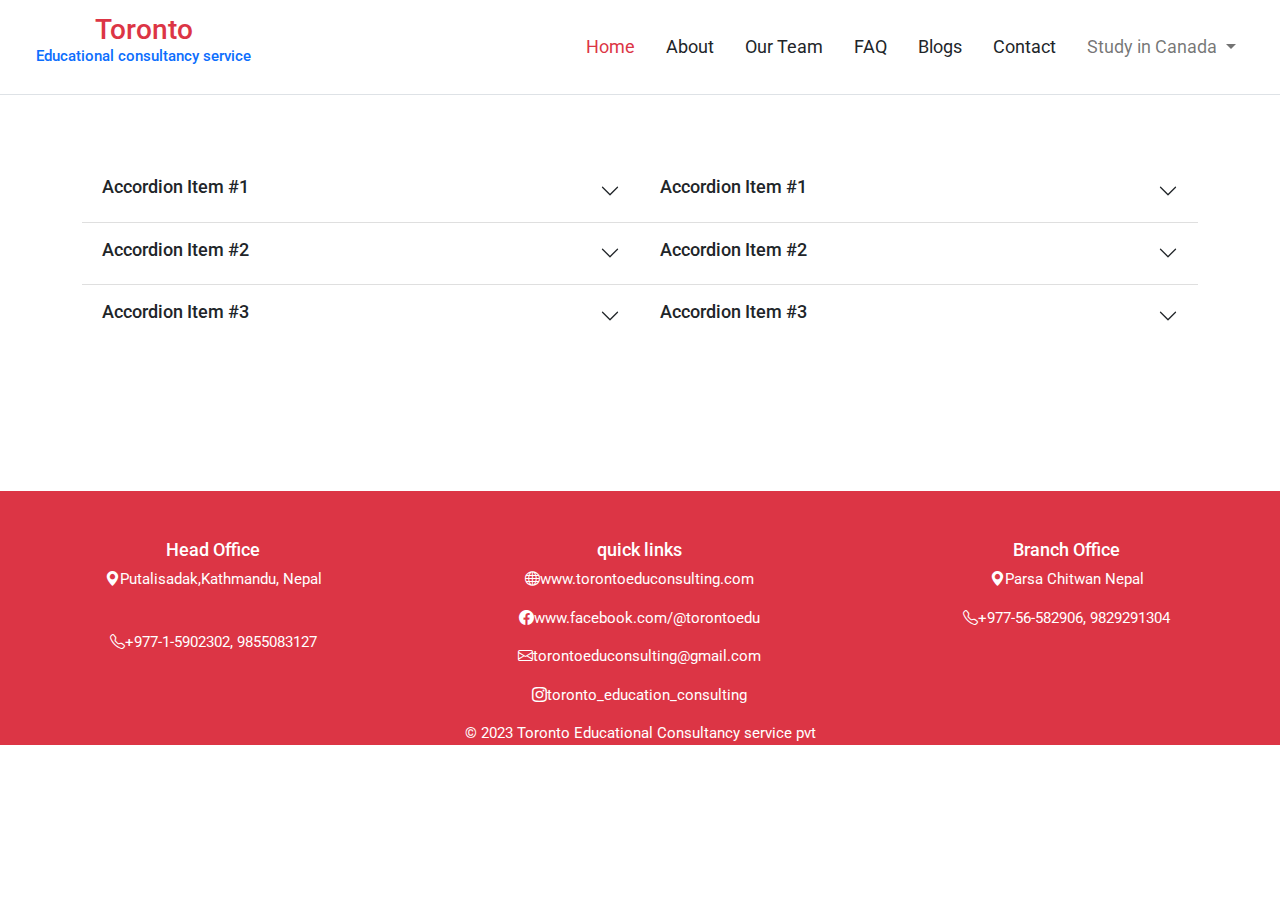
<file: FAQ/faq.html>
<!DOCTYPE html>
<html lang="en">
<head>
    <meta charset="UTF-8">
    <meta http-equiv="X-UA-Compatible" content="IE=edge">
    <meta name="viewport" content="width=device-width, initial-scale=1.0">
    <link href="https://fonts.googleapis.com/css2?family=Dancing+Script:wght@500&family=Delicious+Handrawn&family=Josefin+Sans&family=Roboto&display=swap" rel="stylesheet">
    <link rel="stylesheet" href="https://cdnjs.cloudflare.com/ajax/libs/font-awesome/5.15.3/css/all.min.css">
    <link rel="stylesheet" type="text/css" href="../index.css">
    <link rel="stylesheet" type="text/css" href="../bootstrap.min.css">
    <link rel="stylesheet" href="https://cdn.jsdelivr.net/npm/bootstrap-icons@1.7.2/font/bootstrap-icons.css">
    <script src="../bootstrap.js"></script>
   
    <title>Document</title>
</head>
<body>
    <header>
        <nav class="navbar navbar-expand-lg navbar-light bg-white px-4  fixed-top border-bottom">
          <div class="container-fluid">
            <a class="navbar-brand fs-3" href="#"><h3 class=" text-center text-danger">Toronto
               <p class="text-primary"> Educational consultancy service</p> </h3></a>
            <button class="navbar-toggler" type="button" data-bs-toggle="collapse" data-bs-target="#navbarSupportedContent" aria-controls="navbarSupportedContent" aria-expanded="false" aria-label="Toggle navigation">
              <span class="navbar-toggler-icon"></span>
            </button>
            <div class="collapse navbar-collapse" id="navbarSupportedContent">
              <ul class="navbar-nav ms-auto mb-2 mb-lg-0 fs-5 text-center">
                <li class="nav-item">
                  <a class="nav-link active text-danger" aria-current="page" href="../index.html">Home</a>
                </li>
             
                <li class="nav-item">
                  <a class="nav-link text-dark" href="../about/about.html">About</a>
                </li>
                <li class="nav-item">
                    <a class="nav-link text-dark" href="../ourteam/ourteam.html">Our Team</a>
                  </li>
      
               
                <li class="nav-item">
                  <a class="nav-link text-dark" href="#">FAQ</a>
                </li>
                <li class="nav-item">
                  <a class="nav-link text-dark" href="../blogs/blogs.html">Blogs</a>
                </li>
                <li class="nav-item">
                  <a class="nav-link text-dark" href="../contact/contact.html">Contact</a>
                </li>
                <li class="nav-item dropdown">
                  <a class="nav-link dropdown-toggle" href="#" id="navbarDropdown" role="button" data-bs-toggle="dropdown" aria-expanded="false">
                   Study in Canada
                  </a>
                  <ul class="dropdown-menu" aria-labelledby="navbarDropdown">
                    <li><a class="dropdown-item" href="#">Action</a></li>
                    <li><a class="dropdown-item" href="#">Another action</a></li>
                    <li><hr class="dropdown-divider"></li>
                    <li><a class="dropdown-item" href="#">Something else here</a></li>
                  </ul>
                </li>
              
              </ul>
             
            </div>
          </div>
        </nav>
</header>
<section class="Questions my-5">
    <div class="container py-5 ">
   
    <div class="d-flex flex-column flex-md-row align-items-start py-5">
     <div class="w-100 mt-3">
       
       <div class="accordion accordion-flush" id="accordionFlushExample1">
         <div class="accordion-item">
           <h2 class="accordion-header" id="flush-headingOne">
             <button class="accordion-button collapsed" type="button" data-bs-toggle="collapse" data-bs-target="#flush-collapseOne" aria-expanded="false" aria-controls="flush-collapseOne">
              <h5> Accordion Item #1</h5>
             </button>
           </h2>
           <div id="flush-collapseOne" class="accordion-collapse collapse" aria-labelledby="flush-headingOne" data-bs-parent="#accordionFlushExample">
             <div class="accordion-body">
               <p>Placeholder content for this accordion, which is intended to demonstrate the <code>.accordion-flush</code> class. This is the first item's accordion body.</div>
               </p> </div>
         </div>
         <div class="accordion-item">
           <h2 class="accordion-header" id="flush-headingTwo">
             <button class="accordion-button collapsed" type="button" data-bs-toggle="collapse" data-bs-target="#flush-collapseTwo" aria-expanded="false" aria-controls="flush-collapseTwo">
              <h5> Accordion Item #2 </h5>
             </button>
           </h2>
           <div id="flush-collapseTwo" class="accordion-collapse collapse" aria-labelledby="flush-headingTwo" data-bs-parent="#accordionFlushExample">
             <div class="accordion-body">
               <p>Placeholder content for this accordion, which is intended to demonstrate the <code>.accordion-flush</code> class. This is the second item's accordion body. Let's imagine this being filled with some actual content.</div>
               </p></div>
         </div>
         <div class="accordion-item">
           <h2 class="accordion-header" id="flush-headingThree">
             <button class="accordion-button collapsed" type="button" data-bs-toggle="collapse" data-bs-target="#flush-collapseThree" aria-expanded="false" aria-controls="flush-collapseThree">
              <h5> Accordion Item #3 </h5>
             </button>
           </h2>
           <div id="flush-collapseThree" class="accordion-collapse collapse" aria-labelledby="flush-headingThree" data-bs-parent="#accordionFlushExample">
             <div class="accordion-body">
               <p>Placeholder content for this accordion, which is intended to 
                 demonstrate the <code>.accordion-flush</code> class. This is the 
                 third item's accordion body. Nothing more exciting happening here in terms
                  of content, but just filling up the space to make it look, at least at first 
                  glance, a bit more representative of how this would look in a real-world application.</div>
               </p>
           </div>
         </div>
       </div>
     </div>
     <div class="w-100 mt-3">
       <div class="accordion accordion-flush" id="accordionFlushExample2">
         <div class="accordion-item">

           <h2 class="accordion-header" id="flush-headingFour">
             <button class="accordion-button collapsed" type="button" data-bs-toggle="collapse" data-bs-target="#flush-collapseFour" aria-expanded="false" aria-controls="flush-collapseFour">
             <h5>  Accordion Item #1</h5>
             </button>
           </h2>
           <div id="flush-collapseFour" class="accordion-collapse collapse" aria-labelledby="flush-headingFour" data-bs-parent="#accordionFlushExample2">
             <div class="accordion-body">
               <p>Placeholder content for this accordion, which is intended to demonstrate the <code>.accordion-flush</code> class. 
                 This is the first item's accordion body.</div> </p>
           </div>
         </div>
         <div class="accordion-item">
           <h2 class="accordion-header" id="flush-headingFifth">
             <button class="accordion-button collapsed" type="button" data-bs-toggle="collapse" data-bs-target="#flush-collapseFifth" aria-expanded="false" aria-controls="flush-collapseFifth">
              <h5> Accordion Item #2</h5>
             </button>
           </h2>
           <div id="flush-collapseFifth" class="accordion-collapse collapse" aria-labelledby="flush-headingFifth" data-bs-parent="#accordionFlushExample2">
             <div class="accordion-body">
               <p>Placeholder content for this accordion, which is intended to demonstrate the 
               <code>.accordion-flush</code> class. This is the second item's accordion body. 
               Let's imagine this being filled with some actual content.</div></p>
           </div>
         </div>
         <div class="accordion-item">
           <h2 class="accordion-header" id="flush-headingSixth">
             <button class="accordion-button collapsed" type="button" data-bs-toggle="collapse" data-bs-target="#flush-collapseSixth" aria-expanded="false" aria-controls="flush-collapseSixth">
               <h5>Accordion Item #3</h5>
             </button>
           </h2>
           <div id="flush-collapseSixth" class="accordion-collapse collapse" aria-labelledby="flush-headingSixth" data-bs-parent="#accordionFlushExample2">
             <div class="accordion-body">
               <p>Placeholder content for this accordion, which is intended to demonstrate 
                 the <code>.accordion-flush</code> class. This is the third item's accordion 
                 body. Nothing more exciting happening here in terms of content, but just 
                 filling up the space to make it look, at least at first glance, a bit more
                  representative of how this would look in a real-world application.</div></p>
           </div>
         </div>
       </div>

     </div>
    </div>
   </div>
   </section>
   <footer class="container-fluid bg-danger text-white text-center my-5">
    <div class="row">
        <div class="col-12 col-md-4 col-lg-4  mt-md-5">
            <h5>Head Office</h5>
            
            <p> <i class="bi bi-geo-alt-fill"></i>Putalisadak,Kathmandu, Nepal 
            </p><br>
            <p> <i class="bi bi-telephone"></i>+977-1-5902302, 9855083127</p>
        </div>
        <div class="col-12 col-md-4 col-lg-4 mt-md-5">
            <h5> quick links</h5>
            <p><i class="bi bi-globe"></i>www.torontoeduconsulting.com</p>
            <p><i class="bi bi-facebook"></i>www.facebook.com/@torontoedu</p>
            <p><i class="bi bi-envelope"></i>torontoeduconsulting@gmail.com</p>
            <p><i class="bi bi-instagram"></i>toronto_education_consulting</p>
       
            

        </div>
        <div class="col-12 col-md-4 col-lg-4 mt-md-5">
            <h5>Branch Office</h5>
            <p><i class="bi bi-geo-alt-fill"></i>Parsa Chitwan Nepal</p>
            <p><i class="bi bi-telephone"></i>+977-56-582906, 9829291304</p>
        </div>
     
    </div>
    <p>© 2023 Toronto Educational Consultancy service pvt</p>
</footer>
  
 

 

    
</body>
</html>
</file>
<file: index.css>
*
{
  padding:0;
  margin:0;
  box-sizing: border-box;
  font-family: 'Roboto', sans-serif ;
}
body{
  overflow-x:hidden ;
  /* scroll-behavior: smooth; */

}


/* .carousel-caption{
  margin-bottom: 25px;
    z-index: 2;
  }
  .carousel-caption h1{
    font-size: 40px;
    color: white;
    text-transform: uppercase;
    letter-spacing: 2px;
  
  }
  .carousel-caption p{
   margin: 20px;  
    font-size: 30px;
    line-height: 2.1;
    color:white;
  }
  .carousel-item::before
  {
    content: "";
    position:absolute;
    width:100%;
    height:100vh;
    background: rgba(0,0,0,0.7);
    z-index: 1;
  }
  .carousel-item img
  {
  width:100%;
  height:100vh;
  } */

  @media only screen and (min-width:1401px) and (max-width:2100px)
  {
    .carousel-caption{
      margin-bottom: 25px;
        z-index: 2;
      }
      .carousel-caption h1{
        font-size: 40px;
        color: white;
        text-transform: uppercase;
        letter-spacing: 2px;
      
      }
      .carousel-caption h2{
       margin: 20px;  
        font-size: 30px;
        line-height: 2.1;
        color:white;
      }
      .carousel-item::before
      {
        content: "";
        position:absolute;
        width:100%;
        height:100%;
        background: rgba(0,0,0,0.7);
        z-index: 1;
      }
      .carousel-item img
      {
      width:100%;
      height:100vh;
      }
       h1
      {
        font-size: 40px;
   
      }
      p
      {
        font-size: 16px;

      }
     h3
      {
        font-size: 24px;
   
      }
     h2
      {
        font-size: 30px;
   
      }
      h5 
      {
        font-size: 18px;
      }
      .testimonials h1, footer h1 , .ourteam h1, .Questions h1, .about h1, .service h1, #contact h1,.blogs- h1
      {
        font-size: 40px;
        font-weight: bold;
      }
     
      .testimonials p, footer p , .ourteam p, .Questions p, .about p, .service p,.blogs- p 
      {
        font-size: 16px;

      }
     
      .testimonials h3, footer h3 , .ourteam h3, .Questions h3, .about h3 , .service h3,.blogs- h3
      {
        font-size: 24px;

      }
    
      .testimonials h2, footer h2 , .ourteam h2, .Questions h2, .about h2 , .service h2 ,.blogs- h2
      {
        font-size: 30 px;
   
      }
    
      .testimonials h5, footer h5 , .ourteam h5,.blogs h5, .Questions h5, .about h5 , .service h5,#contact h5, .blogs- h5
      {
        font-size: 18px;
      }
      .icons 
      {
       font-size: 100px;
      }
    
  }
  
  @media only screen and (min-width:900px) and (max-width:1400px) 
  {
    .carousel-caption{
      margin-bottom: 20px;
        z-index: 2;
      }
      .carousel-caption h1{
        font-size:30px;
        color: white;
        text-transform: uppercase;
        letter-spacing: 1.5px;
      
      }
      .carousel-caption h2{
       margin: 15px;  
        font-size: 20px;
        line-height: 1.7;
        color:white;
      }
      .carousel-item::before
      {
        content: "";
        position:absolute;
        width:100%;
        height:100%;
        background: rgba(0,0,0,0.7);
        z-index: 1;
      }
      .carousel-item img
      {
      width:100%;
      height:85vh;
      }
       h1
      {
        font-size: 30px;
   
      }
     p
      {
        font-size: 15px;

      }
      h3
      {
        font-size: 20px;
   
      }
     h2
      {
        font-size: 25 px;
   
      }
      h5 
      {
        font-size: 18px ;
      }
      .testimonials h1, footer h1 , .ourteam h1, .Questions h1, .about h1, .service h1, #contact h1 ,.blogs- h1
      {
        font-size: 30px;
        font-weight: bold;
      }
     
      .testimonials p, footer p , .ourteam p, .Questions p, .about p, .service p, .blogs p, .blogs- p
      {
        font-size: 15px;

      }
     
      .testimonials h3, footer h3 , .ourteam h3, .Questions h3, .about h3 , .service h3, .blogs- h3
      {
        font-size: 20px;

      }
    
      .testimonials h2, footer h2 , .ourteam h2, .Questions h2, .about h2 , .service h2, .blogs- h2
      {
        font-size: 25 px;
   
      }
    
      .testimonials h5, footer h5 , .ourteam h5,.blogs h5, .Questions h5, .about h5 , .service h5,#contact h5, .blogs- h5
            {
        font-size: 18px;
      }
      .icons 
      {
       font-size: 75px;
      }
    }
  @media only screen and (min-width:500px) and (max-width:899px) 
  {
    .carousel-caption{
      margin-bottom: 20px;
        z-index: 2;
      }
      .carousel-caption h1{
        font-size:25px;
        color: white;
        text-transform: uppercase;
        letter-spacing: 1.2px;
      
      }
      .carousel-caption h2{
       margin: 10px;  
        font-size: 15px;
        line-height: 1.5;
        color:white;
      }
      .carousel-item::before
      {
        content: "";
        position:absolute;
        width:100%;
        height:100%;
        background: rgba(0,0,0,0.7);
        z-index: 1;
      }
      .carousel-item img
      {
      width:100%;
      height:75vh;
      }
       h1
      {
        font-size: 22px;
   
      }
      p  
      {
        font-size: 12px;

      }
      h3
      {
        font-size: 18px;
   
      }
       h2
      {
        font-size: 20 px;
   
      }
      h5
      {
        font-size: 15px;
      }
     
      .testimonials h1, footer h1 , .ourteam h1, .Questions h1, .about h1, .service h1, #contact h1, .blogs- h1
      {
        font-size: 22px;
        font-weight: bold;
      }
     
      .testimonials p, footer p , .ourteam p, .Questions p, .about p, .service p, .blogs p, .blogs- p
      {
        font-size: 12px;

      }
     
      .testimonials h3, footer h3 , .ourteam h3, .Questions h3, .about h3 , .service h3, .blogs- h3
      {
        font-size: 18px;

      }
    
      .testimonials h2, footer h2 , .ourteam h2, .Questions h2, .about h2 , .service h2
      {
        font-size: 20 px;
   
      }
    
      .testimonials h5, footer h5 , .ourteam h5, .blogs h5,.Questions h5, .about h5 , .service h5,#contact h5
      {
        font-size: 15px;
      }
      .icons 
      {
       font-size: 50px;
      }
    
  }
  @media only screen  and (max-width:499px) 
  {
    .carousel-caption{
      margin-bottom: 20px;
        z-index: 2;
      }
      .carousel-caption h1{
        font-size:15px;
        color: white;
        text-transform: uppercase;
        letter-spacing: 1px;
      
      }
      .carousel-caption h2{
       margin: 5px;  
        font-size: 12px;
        line-height: 1.2;
        color:white;
      }
      .carousel-item::before
      {
        content: "";
        position:absolute;
        width:100%;
        height:100%;
        background: rgba(0,0,0,0.7);
        z-index: 1;
      }
      .carousel-item img
      {
      width:100%;
      height:50vh;
      }
      h1
      {
        font-size: 18px;
   
      }
      .testimonials h1, footer h1 , .ourteam h1, .Questions h1, .about h1, .service h1, #contact h1, .blogs- h1
      {
        font-size: 18px;
        font-weight: bold;
      }
       p 
      {
        font-size: 8px;

      }
      .testimonials p, footer p , .ourteam p, .Questions p, .about p, .service p, .blogs- p
      {
        font-size: 8px;

      }
      h3
      {
        font-size: 12px;
   
      }
      .testimonials h3, footer h3 , .ourteam h3, .Questions h3, .about h3 , .service h3,.blogs- h3
      {
        font-size: 12px;

      }
     h2 
     {
      font-size: 15 px;
 
     }
      .testimonials h2, footer h2 , .ourteam h2, .Questions h2, .about h2 , .service h2,.blogs- h2
      {
        font-size: 15 px;
   
      }
      h5 
      {
        font-size: 10px;
      }
      .testimonials h5, footer h5 , .ourteam h5, .Questions h5, .about h5 , .blogs h5,.service h5,#contact h5,.blogs- h5
      {
        font-size: 10px;
      }
      .icons 
      {
       font-size: 25px;
      }
     
  }
.nav-link
 {
  font-size: 18px;

 }
 .nav-item 
 {
  margin-left: 15px;
 }
 .navbar ul{
  font-weight:400;
 }
 .bounce-image {
  animation-name: bounce;
  animation-duration: 1s;
  animation-iteration-count: infinite;
  animation-direction: alternate-reverse;
}

@keyframes bounce {
  from {
    transform: translateY(0);
  }
  to {
    transform: translateY(-30px);
  }
}
.ourteam img
{
 width: 150px;
 height: 150px;
}



.testimonials a:hover 
{
  color:white;
} 
.ourteambtn a:hover 
{
  color: white ;
}
#contact input{
  height:40px;
  outline: none;
  border-radius: 25px;
  border: 1px solid gainsboro;
 margin: 10px;
  
  height: 45px;
  padding: 10px;
  box-shadow: inset 8px 8px #ffffff,inset -8px -8px 8px #ecf0f3;
  /* width: 100%; */
} 
#contact textarea {
  margin: 10px;
  border-radius: 25px;
  outline: none;
  border: 1px solid gainsboro;
  padding: 10px;
  box-shadow: inset 8px 8px #ffffff,inset -8px -8px 8px #ecf0f3;
  width: 96%;
}
#contact button{
  border-radius: 15px;
  border: 1px solid;
  padding-left: 20px;
  padding-right: 20px;
 
}
.form-group
{
  width: 46%;
  float: left;
}
#cards button 
{
  padding-left: 25px;
  padding-right: 25px;
}
 

.bounce-card:hover {
  animation-name: bounce1;
  animation-duration: 1s;
  animation-iteration-count:infinite;
  animation-direction: alternate-reverse;
}

@keyframes bounce1 {
  from {
    transform: translateY(0);
  }
  to {
    transform: translateY(-30px);
  }
}
.about img 
{
  height:100%;
  width:100%
}

.blog-image
{
  height: 10vh;
}
.card-hover:hover i  {
  color:red;
 
  
}


.owl-nav 
{
  display: flex;
  justify-content: space-between;
  position: absolute;
  inset: 0;
 font-size: 40px;
 color:gainsboro;
}
 .nav-link:hover {
  background-color: gainsboro;
}
input:focus::placeholder , textarea:focus::placeholder{
  transform: translateY(-2.5em);
  transition: transform 0.3s ease-out;
}
/* .testimonials img{
  width: 100%;
 height: 50vh;
} */
.img-area
{
 
  padding: 30px;
  position: relative;
  display: block;
  background: #fff;
  color:black;
  box-shadow: rgba(0,0,0,0.35) 0 5px 15px;
  margin:40px 0;
}
.img-area h5{
  font-size:16px;
  font-weight:700;
  color:#0a69ed;
  margin-top:30px;
  margin-bottom: 5px;
  text-transform: uppercase;
  letter-spacing: 1px;
}
.img-area .box-area 
{
  width: 100px;
  height: 90px;
  position: absolute;
  top:-40px;
  left:0;
  bottom:0;
  right:0;
  z-index: 1;
  border: 5px solid #fff;
  border-radius: 50%;
  box-shadow: 0 5px 4px rgba(0,0,0,0.5);
  text-align: center;
}
.img-area .box-area img
{
  width:100%;
  height: 80px;
  border-radius: 70%;
}

#testimonials- img
{
  height: 40vh;
  width: 100%;
}
</file>
